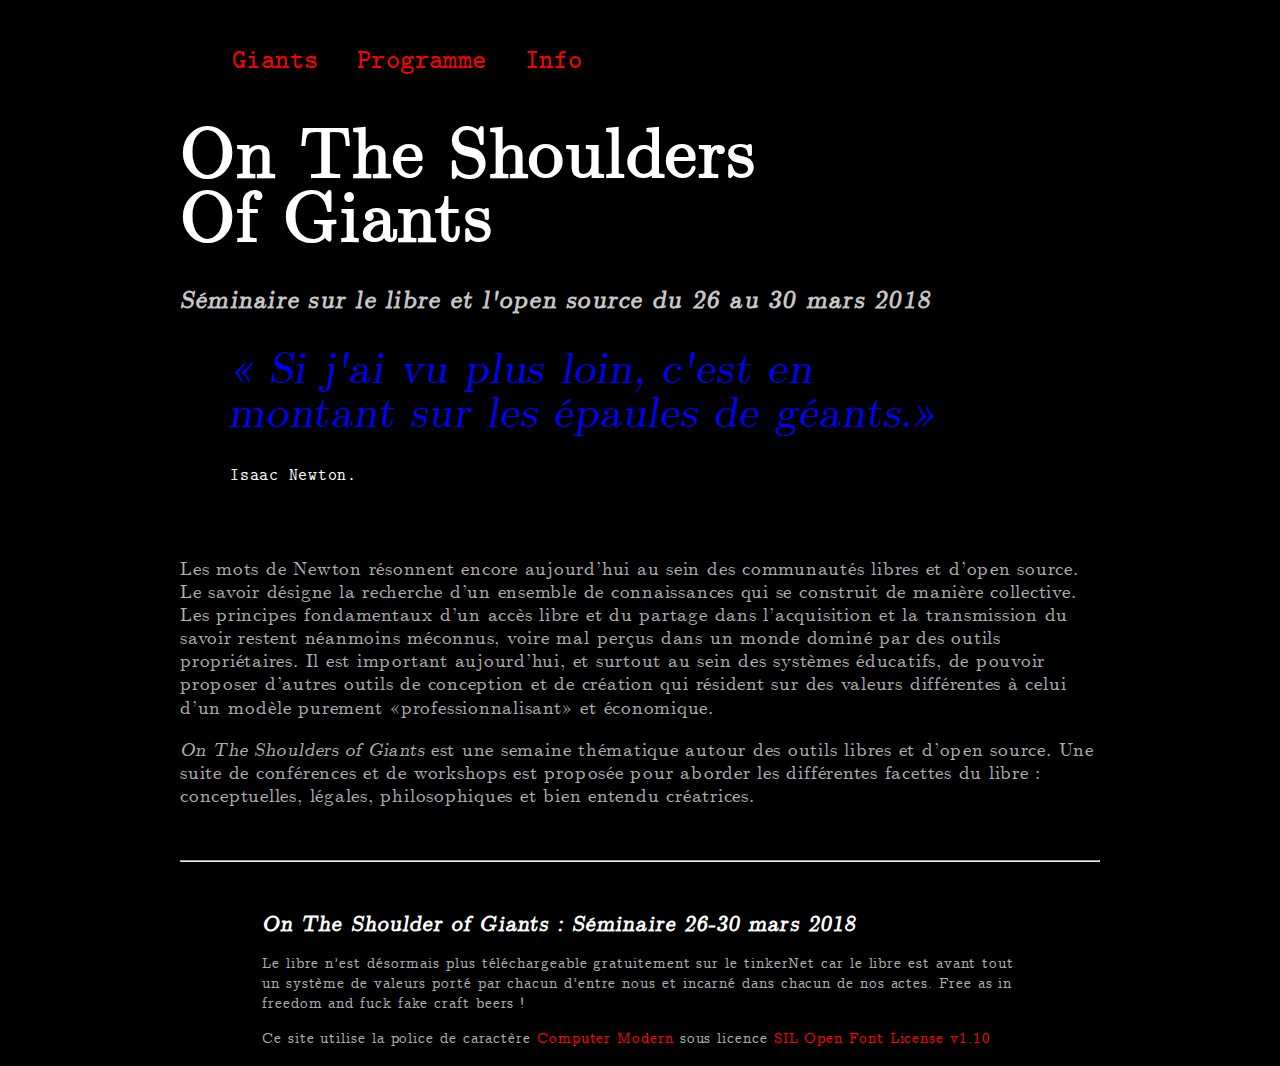
<file: website/Giants_00/index.html>
<!DOCTYPE html>
<html>

<head>
  <meta charset="utf-8">
  <title>Giants</title>
  <meta name="description" content="Séminaire à l'ésad d'Amiens sur le libre et l'open source. 2018">
  <meta name="keywords" content="Open Source, Libre, FLOSS, Amiens, art, design, code, typography, programming, graphic design, pedagogy, art school">
  <meta name="author" content="Mark Webster">

  <!-- CSS & FONTS
    –––––––––––––––––––––––––––––––––––––––––––––––––– -->
  <link rel="stylesheet" href="css/style.css">
  <link rel="stylesheet" href="css/fonts.css">

  <!-- External JS libs
    –––––––––––––––––––––––––––––––––––––––––––––––––– -->
  <script>
  </script>

  <!-- Mobile Specific Metas
    –––––––––––––––––––––––––––––––––––––––––––––––––– -->
  <meta name="viewport" content="width=device-width, initial-scale=1.0" />
</head>

<body>
  <!--<section class="bgimage"> -->

  <!-- Navigation
    –––––––––––––––––––––––––––––––––––––––––––––––––– -->

    <div class="main">
      <ul class="header-menu">
        <li><a href="index.html">Giants</a></li>
        <li><a href="pages/schedule.html">Programme</a></li>
        <li><a href="pages/info.html">Info</a></li>
      </ul>
    </div>

    <!-- Navigation ends here
       –––––––––––––––––––––––––––––––––––––––––––––––––– -->

    <section class="main">
      <h1 class="regular">On The Shoulders </br>Of Giants</h1>
      <h2 class="ital">Séminaire sur le libre et l'open source du 26 au 30 mars 2018</h2>
      <div class="citation">
        « Si j'ai vu plus loin, c'est en </br>
        montant sur les épaules de géants.»
      </div>
      <div class="legend">
        Isaac Newton.
      </div>
    </br>


    </section>
    <section class="main">

      <p>
        Les mots de Newton résonnent encore aujourd’hui au sein des communautés libres et d’open source. Le savoir désigne la recherche d’un ensemble de connaissances qui se construit de manière collective. Les principes fondamentaux d’un accès libre et du partage
        dans l’acquisition et la transmission du savoir restent néanmoins méconnus, voire mal perçus dans un monde dominé par des outils propriétaires. Il est important aujourd’hui, et surtout au sein des systèmes éducatifs, de pouvoir proposer d’autres
        outils de conception et de création qui résident sur des valeurs différentes à celui d’un modèle purement «professionnalisant» et économique.
      </p>
      <p>
        <i>On The Shoulders of Giants</i> est une semaine thématique autour des outils libres et d’open source. Une suite de conférences et de workshops est proposée pour aborder les différentes facettes du libre : conceptuelles, légales, philosophiques et bien entendu
        créatrices.
      </p>
    </section>
  </br>


    <!-- Footer
      –––––––––––––––––––––––––––––––––––––––––––––––––– -->
    <section class="main">
      <hr />
      <div class="footer">
        <h2>On The Shoulder of Giants : Séminaire 26-30 mars 2018</h2>
        <p>Le libre n’est désormais plus téléchargeable gratuitement sur le tinkerNet car le libre est avant tout un système de valeurs porté par chacun d’entre nous et incarné dans chacun de nos actes. Free as in freedom and fuck fake craft beers !</a>
        </p>
        <p>
          Ce site utilise la police de caractère <a href="https://fr.wikipedia.org/wiki/Computer_Modern" target="_blank">Computer Modern</a> sous licence <a href="https://www.fontsquirrel.com/fonts/computer-modern" target="_blank">SIL Open Font License v1.10
          </p>
        </div>
      </section>
    <!-- End Document
      –––––––––––––––––––––––––––––––––––––––––––––––––– -->
  </body>
</html>
</file>
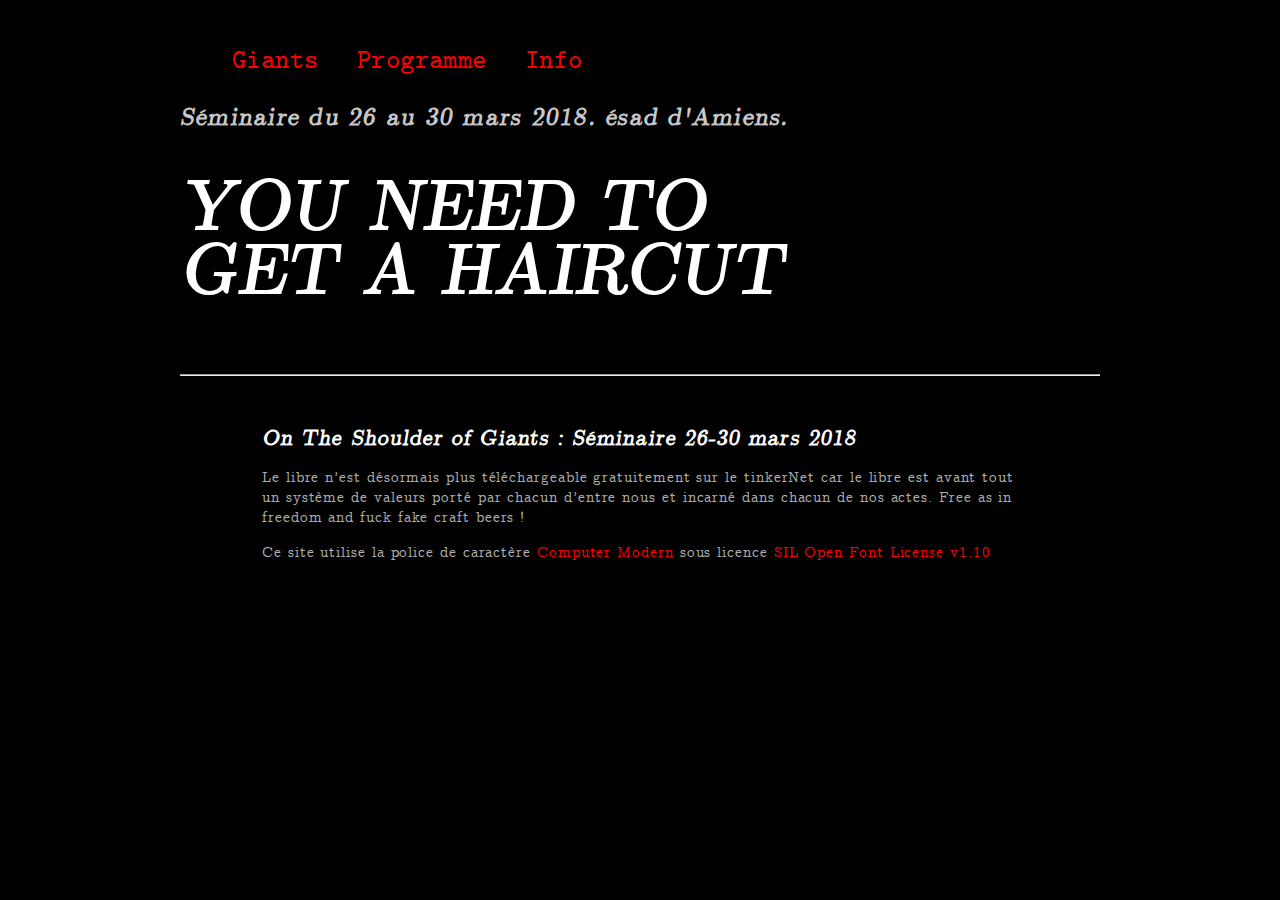
<file: website/Giants_00/pages/info.html>
<!DOCTYPE html>
<html>

<head>
  <meta charset="utf-8">
  <title>Giants</title>
  <!-- CSS & FONTS
    –––––––––––––––––––––––––––––––––––––––––––––––––– -->
    <link rel="stylesheet" href="../css/style.css">
    <link rel="stylesheet" href="../css/fonts.css">

    <!-- External JS libs
      –––––––––––––––––––––––––––––––––––––––––––––––––– -->
    <script src="../js/hide.js"> </script>

  <!-- Mobile Specific Metas
    –––––––––––––––––––––––––––––––––––––––––––––––––– -->
  <meta name="viewport" content="width=device-width, initial-scale=1.0" />
</head>

<body>
  <!--<section class="bgimage"> -->

  <!-- Navigation
    –––––––––––––––––––––––––––––––––––––––––––––––––– -->

    <div class="main">
      <ul class="header-menu">
        <li><a href="../index.html">Giants</a></li>
        <li><a href="schedule.html">Programme</a></li>
        <li><a href="info.html">Info</a></li>
      </ul>
    </div>

    <!-- Navigation ends here
       –––––––––––––––––––––––––––––––––––––––––––––––––– -->


    <section class="main">
      <h2 class="ital">Séminaire du 26 au 30 mars 2018. ésad d'Amiens.</h2>
      <p>
        <h1>YOU NEED TO </br>GET A HAIRCUT</h1>
      </p>
    </section>
  </br>


    <!-- Footer
      –––––––––––––––––––––––––––––––––––––––––––––––––– -->
    <section class="main">
      <hr />
      <div class="footer">
        <h2>On The Shoulder of Giants : Séminaire 26-30 mars 2018</h2>
        <p>Le libre n’est désormais plus téléchargeable gratuitement sur le tinkerNet car le libre est avant tout un système de valeurs porté par chacun d’entre nous et incarné dans chacun de nos actes. Free as in freedom and fuck fake craft beers !</a>
        </p>
        <p>
          Ce site utilise la police de caractère <a href="https://fr.wikipedia.org/wiki/Computer_Modern" target="_blank">Computer Modern</a> sous licence <a href="https://www.fontsquirrel.com/fonts/computer-modern" target="_blank">SIL Open Font License v1.10
          </p>
        </div>
      </section>
    <!-- End Document
      –––––––––––––––––––––––––––––––––––––––––––––––––– -->
  </body>
</html>
</file>
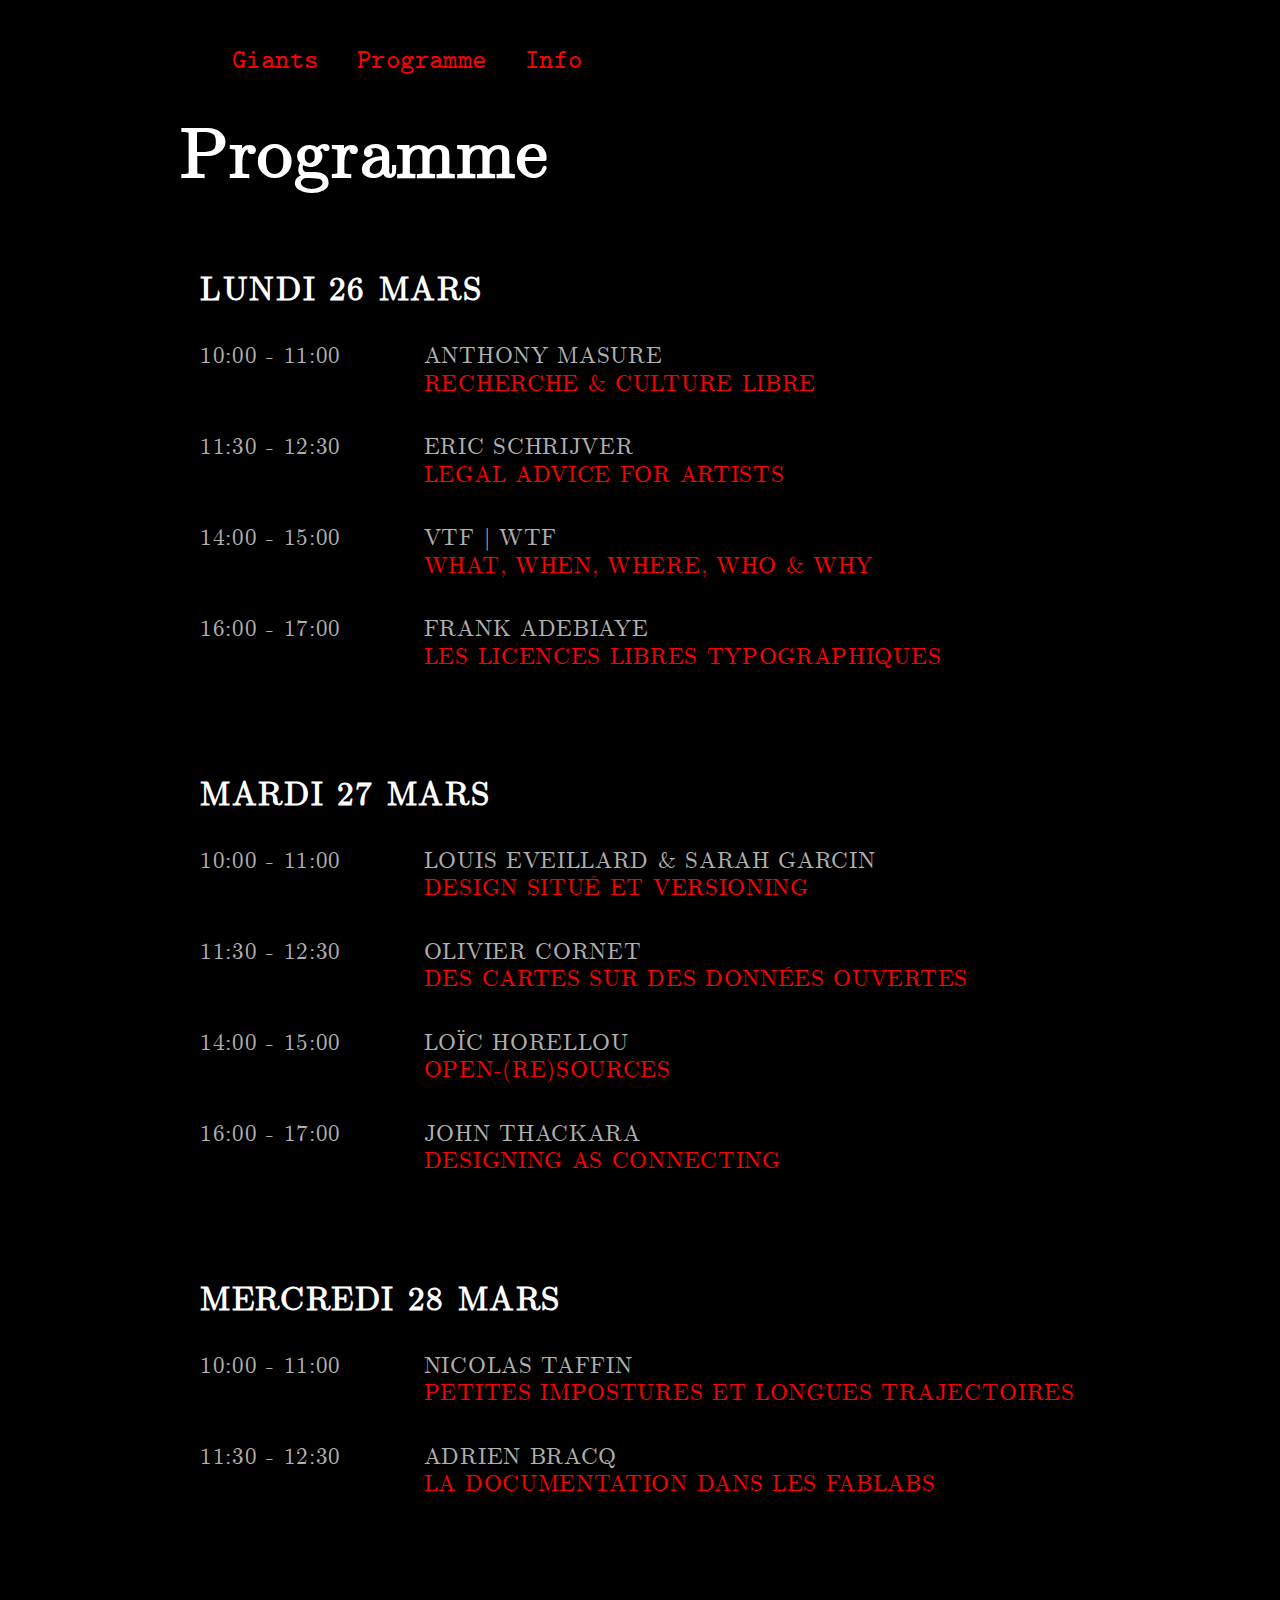
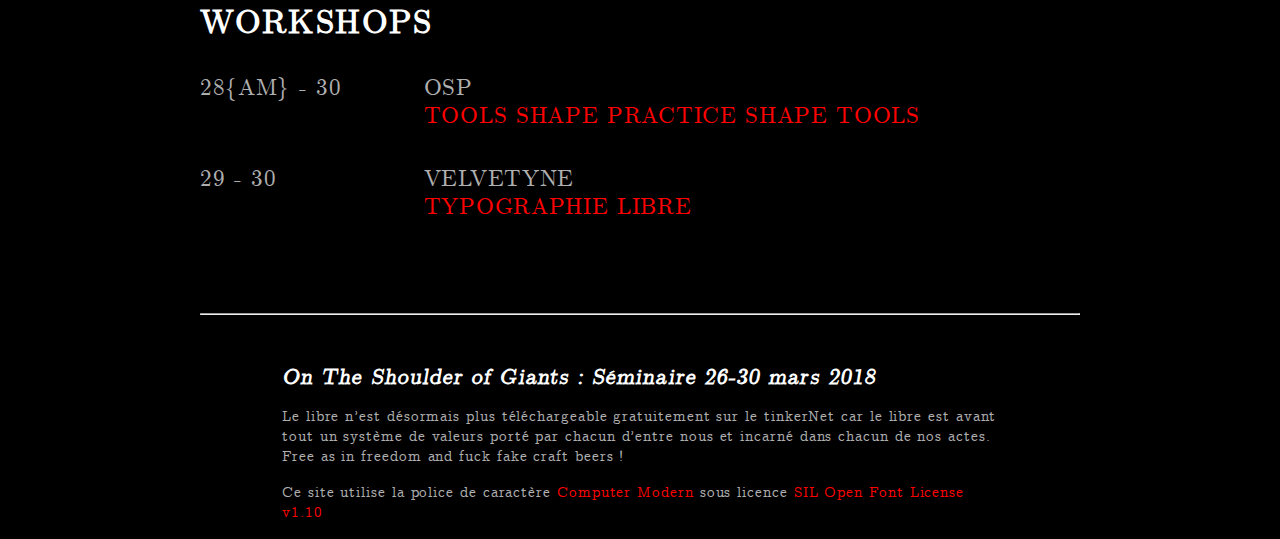
<file: website/Giants_00/pages/schedule.html>
<!DOCTYPE html>
<html>

<head>
  <meta charset="utf-8">
  <title>Giants</title>
  <meta name="description" content="Séminaire à l'ésad d'Amiens sur le libre et l'open source. 2018">
  <meta name="keywords" content="Open Source, Libre, FLOSS, Amiens, art, design, code, typography, programming, graphic design, pedagogy, art school">
  <meta name="author" content="Mark Webster">

  <!-- CSS & FONTS
    –––––––––––––––––––––––––––––––––––––––––––––––––– -->
  <link rel="stylesheet" href="../css/style.css">
  <link rel="stylesheet" href="../css/fonts.css">

  <!-- External JS libs
    –––––––––––––––––––––––––––––––––––––––––––––––––– -->
  <script src="../js/hide.js"> </script>

  <!-- Mobile Specific Metas
    –––––––––––––––––––––––––––––––––––––––––––––––––– -->
  <meta name="viewport" content="width=device-width, initial-scale=1.0" />
</head>

<body>
  <!-- Navigation
    –––––––––––––––––––––––––––––––––––––––––––––––––– -->

    <div class="main">
      <ul class="header-menu">
        <li><a href="../index.html">Giants</a></li>
        <li><a href="schedule.html">Programme</a></li>
        <li><a href="info.html">Info</a></li>
      </ul>
    </div>

  <!-- Navigation ends here
     –––––––––––––––––––––––––––––––––––––––––––––––––– -->

  <section class="main">
    <h1 class="regular">Programme</h1>
    </br>

<!-- Lundi 26 mars ------------------------------------------>
    <section class="main">
      <h2>LUNDI 26 MARS</h2>
      <div class="gridText2">

        <div class="titles">
          10:00 - 11:00
        </div>
        <div class="titles">
          ANTHONY MASURE </br>
          <a class="toggle" href="#example">RECHERCHE & CULTURE LIBRE</a>
        </div>
        </div>
        <div class="toggle-content" id="example">
          <p>
            Le monde de la recherche est protéiforme et peut renvoyer, suivant les acceptions, à des contextes variés. Dans le champ universitaire, la transmission des savoirs est encore trop souvent ralentie (voire empêchée) par des enjeux commerciaux et/ou par une méconnaissance des enjeux de la culture du libre.
          Des chercheurs peuvent ainsi se voir dépossédés de leurs productions à cause de contrats d’édition abusifs, ou même être condamnés à de lourdes peines pour avoir partagé des matériaux scientifiques
          sous copyrights. Mais, au-delà des problèmes légaux, que peuvent faire les chercheurs et designers pour favoriser la circulation des savoirs ? Quelles pratiques de publication, de contribution et de valorisation inventer pour répondre aux défis
          actuels ? Que peut-on mettre en œuvre, concrètement, dans les écoles d'art et de design ?
        </p>
        <p>
          <a class="weblink" href="http://www.anthonymasure.com" target="_blank">http://www.anthonymasure.com</a>
        </p>

        </div>
    </section>

    <section class="main">
      <div class="gridText2">

        <div class="titles">
          11:30 - 12:30
        </div>
        <div class="titles">
          ERIC SCHRIJVER </br>
          <a class="toggle" href="#example2">LEGAL ADVICE FOR ARTISTS</a>
        </div>
        </div>
        <div class="toggle-content" id="example2">
          <p>
            If you are an artist or a designer, the law holds a special place for you because you are considered an author. You get to keep control, more so than any other professional, over the fruit of your labour. However, this control is a double edged sword: while you can enjoy protection when exploiting your own works, your creative process can be hindered as the law restricts to what extent you can build upon the work of others.
          </p>
          <p>
            About time then to understand how copyright really works: Who gets it? For what work? How? And for how long? How does copyright translate from medium to medium and from adaptation to adaptation? What are are the underlying concepts — authorship, creative work, ideas, expressions — and to what extent is it possible to navigate their paradoxes?
          </p>
          <p>
            As art students, it makes sense to understand the legal frame around creativity, not just because it makes professional sense. It’s also because it allows you to get involved in the larger discussions around intellectual property. After all, law makers and the media industry invoke the figure of the artist to justify increased copyrights. Even cultural institutions can turn themselves against both artists and the public, by making false copyright claims on the works in their collections. Educating themselves, artists and designers can formulate their own responses to the urgent questions copyright poses today.
          </p>
          <p>
            <a class="weblink" href="http://ericschrijver.nl/" target="_blank">http://ericschrijver.nl</a>
          </p>
      </div>
    </section>

    <section class="main">
      <div class="gridText2">
        <div class="titles">
          14:00 - 15:00
        </div>
        <div class="titles">
          VTF | WTF </br>
          <a class="toggle" href="#example3">WHAT, WHEN, WHERE, WHO & WHY </a>
        </div>
      </div>
          <div class="toggle-content" id="example3">
          <p>
            À travers une histoire commentée des 7 premières années de vie de la fonderie Velvetyne, nous exposerons les motifs et les raisons des choix qui ont autorisé son existence et son développement jusqu’alors. Les questions de la gestion du collectif, de l’open source, du fonctionnement d’une fonderie typographique, et de la communication avec le publique, notamment via les réseaux sociaux, seront évoquées et rendues lisibles.
          </p>
          <p>
            <a class="weblink" href="http://velvetyne.fr" target="_blank">http://velvetyne.fr</a>
          </p>
        </div>
    </section>

    <section class="main">
      <div class="gridText2">
        <div class="titles">
          16:00 - 17:00
        </div>
        <div class="titles">
          FRANK ADEBIAYE </br>
          <a class="toggle" href="#example4">LES LICENCES LIBRES TYPOGRAPHIQUES</a>
        </div>
      </div>
        <div class="toggle-content" id="example4">
          <p>
            À l’appui de cas d’espèces, nous passerons en revue les principales licences libres et mesurerons en quoi, utilisées à bon escient, elles peuvent servir les desseins des fonderies et des créateurs & créatrices de caractères.
          </p>
          <a class="weblink" href="http://www.fadebiaye.com/" target="_blank">http://www.fadebiaye.com</a>
        </div>

    </section>
    </br></br>

    <!-- Mardi 27 mars ------------------------------------------>
    <section class="main">
      <h2>MARDI 27 MARS</h2>
      <div class="gridText2">

        <div class="titles">
          10:00 - 11:00
        </div>
        <div class="titles">
          LOUIS EVEILLARD & SARAH GARCIN </br>
          <a class="toggle" href="#louis">DESIGN SITUÉ ET VERSIONING</a>
      </div>
    </div>
      <div class="toggle-content" id="louis">
        <p>
        L’Atelier des Chercheurs est un collectif de designers engagés dans la création et le développement d’outils libres pour accompagner les situations d’apprentissage. Ces outils sont essentiellement fabriqués en collaboration avec les acteurs de terrains aussi variés que des écoles, des fablabs, des tiers lieux ou des théâtres.
        </p>
        <p>
        Notre approche, que nous appelons située, nécessite des temps d’observation, de nombreux échanges, des discussions et l’expérimentation de prototypes fonctionnels. Nos outils sont co-construits avec des partenaires et viendront habiter les lieux pour lesquels ils ont été créés. Cette démarche ouvre ainsi le processus de création et permet d’accompagner les pratiques sans préjuger des besoins ni des solutions.
        </p>
        <p>
        L’ensemble de nos productions sont créés de manière itérative, sous forme de versions successives qui se précisent au fur et à mesure des temps d’observation, des tests et des retours obtenus. À force d’itérations, nos prototypes s’affinent et deviennent de véritables outils — logiciel, installation, objet à manipuler, etc. Diffusés sous license libre en ligne et documentés, ils sont ensuite réutilisés et détournés par d’autres personnes, pour d’autres usages et sur d’autres terrains.
        </p>
        <p>
          <a class="weblink" href="https://latelier-des-chercheurs.fr/" target="_blank">https://latelier-des-chercheurs.fr</a>
        </p>
      </div>
    </section>

    <section class="main">
      <div class="gridText2">

        <div class="titles">
          11:30 - 12:30
        </div>
        <div class="titles">
          OLIVIER CORNET </br>
          <a class="toggle" href="#figs">DES CARTES SUR DES DONNÉES OUVERTES</a>
      </div>
    </div>
      <div class="toggle-content" id="figs">
        <p>
        Les smartphones sont aujourd’hui de plus en plus présents dans notre quotidien (73% des français en étaient équipés en 2017) et leurs puces GPS embarquées permettent à leurs utilisateurs de bénéficier d’une vaste offre d’applications permettant de géolocaliser leurs contenus mais également de contribuer à la création de données géo-référencées.
        </p>
        <p>
          Si bien qu’aujourd’hui nous nous habituons à ce que les cartographies fassent plus que représenter le territoire : nous leur demandons également d’être des portes ouvertes vers de nouveaux services. Ces attentes impliquent une mutation progressive des métiers de la cartographie : on passe du ‘dessinateur’ cartographe qui manipule des outils graphiques, à l’ingénieur cartographe qui écrit des lignes de codes.
        </p>
        <p>
          On peut alors se poser la question de ce qui se perd dans cette transition, mais également de ce que l’on y gagne... Car à bien y regarder, nos nouveaux plans numériques ne sont pas très différentes des cartes routières imprimées. À quoi ressemblent les cartes de demain ? Comment le numérique peut-il permettre de mieux comprendre le territoire ? Quels services peut-on construire sur les cartographies ?
        </p>
        <p>
        En explorant ces questions, nous observerons la valeur ajoutée de l’intervention du graphiste, et nous verrons de quelle façon les données ouvertes et le crowdsourcing peuvent aider à industrialiser des cartes pensées par et pour les humains.
        </p>
        <p>
          <a class="weblink" href="http://figs-lab.com/" target="_blank">http://figs-lab.com</a>
        </p>
      </div>
    </section>

    <section class="main">
      <div class="gridText2">
        <div class="titles">
          14:00 - 15:00
        </div>
        <div class="titles">
          LOÏC HORELLOU </br>
          <a class="toggle" href="#openre">OPEN-(RE)SOURCES</a>
      </div>
    </div>
      <div class="toggle-content" id="openre">
        Présentation du projet inter-écoles, open-(re)sources. Une platforme de partage de savoir-faire autour des outils et des approches libres dans la création. Cette platforme de resources sera distinée aux élèves en école d'art et de design en France.
      </div>
    </section>

    <section class="main">
      <div class="gridText2">
        <div class="titles">
          16:00 - 17:00
        </div>
        <div class="titles">
          JOHN THACKARA </br>
          <a class="toggle" href="#thack">DESIGNING AS CONNECTING</a>
        </div>
      </div>
        <div class="toggle-content" id="thack">
          <p>
          Utopias are over. A new world already exists among the multitude of small-scale experiments that are now emerging in diverse contexts.There’s a huge opportunity for designers to connect the ‘what is?’, with the ‘what if?’ in these real-world projects. Drawing on a lifetime of travel in search of real-world projects that work, John will give examples of designers working with surprising collaborators in food hubs,  fibersheds, biorefining, civic ecology, and cargo bikes.
          </p>
          <p>
            <a class="weblink" href="http://thackara.com/" target="_blank">http://thackara.com</a>
          </p>
      </div>
    </section>
  </br></br>

  <!-- Mercredi 28 mars ------------------------------------------>
  <section class="main">
    <h2>MERCREDI 28 MARS</h2>
    <div class="gridText2">

      <div class="titles">
        10:00 - 11:00
      </div>
      <div class="titles">
        NICOLAS TAFFIN </br>
        <a class="toggle" href="#taffin">PETITES IMPOSTURES ET LONGUES TRAJECTOIRES</a>
      </div>
    </div>
      <div class="toggle-content" id="taffin">
        <p>
        Les arts et des sciences ne suivent pas le cheminement linéaire et tranquille d'accumulation de connaissances et de découvertes que l'on pourrait imaginer. Leur histoire est faite de doutes, de ruptures et de violences. Dans l'extrême abondance d'information,
        de flux financiers, d'images et de signes numérisés, comment constituer nos cheminements de créateurs encore authentiquement humains ?
      </p>
      <p>
        <a class="weblink" href="http://polylogue.com/" target="_blank">http://polylogue.com</a>
      </p>
    </div>
  </section>

  <section class="main">
    <div class="gridText2">
      <div class="titles">
        11:30 - 12:30
      </div>
      <div class="titles">
        ADRIEN BRACQ </br>
        <a class="toggle" href="#fablab">LA DOCUMENTATION DANS LES FABLABS</a>
      </div>
    </div>
      <div class="toggle-content" id="fablab">
        <p>
        La documentation dans les FabLab : Théorie, pratique et réalités. Un FabLab, c'est un lieu ou l'on partage les machines, ses connaissances et ses compétences. Et qui dit partage dit forcement documentation. Derrière  cette idée et ces notions simples
        ce cache une réalité pas toujours évidente pour ces nouveaux lieux de partage.
        </p>
        <p>
          <a class="weblink" href="http://lamachinerie.org/" target="_blank">http://lamachinerie.org</a>
        </p>
    </div>
  </section>
</br></br>


<!-- Workshops 28 mars - 30 mars ------------------------------------------>

<section class="main">
  <h2>WORKSHOPS</h2>
  <div class="gridText2">

    <div class="titles">
      28{AM} - 30
    </div>

    <div class="titles">
      OSP </br>
      <a class="toggle" href="#osp">TOOLS SHAPE PRACTICE SHAPE TOOLS</a>
    </div>
  </div>
    <div class="toggle-content" id="osp">
      <p>
        Open Source Publishing (OSP) is a collective of designers. We reflect on the practice of graphic design by considering its tools. We began by trying alternative tools, we now tend to develop are own tools for our own specific needs and interests.
      </p>
      <p>
      Through the freedoms and obligations ensured by F/LOSS licenses, a diverse landscape of tools has developed. Software big and small, famous and obscure, close and foreign fuel moderngraphic design. We'll start the workshop by introducing some of the software recipies we've made in recent years and the tools we used. We invite you to explore these —and others, not necessarily digital— by using them, to understand what they do, by profiling them to understand why they were made and what they are made of.
      </p>
      <p>
      Together we'll develop a method to record our findings and to produce an output. Using the unix paradigm of piping, where small specialised utilities are chained, we can imagine designing inputs and outputs in pipelines with which we could write a biography or map out the contemporary practice of graphic design.
      </p>
        <p>
      NOTE : Le workshop organisé avec Open Source Publishing commence le mercredi après-midi et finira le vendredi après-midi. Il sera en anglais. ;–-]
        </p>
    </p>
      <a class="weblink" href="http://osp.kitchen" target="_blank">http://osp.kitchen</a>
    <p>
  </div>
</section>

<section class="main">
  <div class="gridText2">

    <div class="titles">
    29 - 30
    </div>
      <div class="titles">VELVETYNE</br>
        <a class="toggle" href="#vel"> TYPOGRAPHIE LIBRE </a>
      </div>
    </div>
      <div class="toggle-content" id="vel">
        <p>
        Ce workshop s'intéressera à la création de typographie libre. Les participants seront amenés à commencer un projet typographique par sa documentation, en mettant en place une recette permettant à quiconque de reprendre le travail après eux. Ce workshop, dans son fonctionnement même, interrogera le travail collaboratif et le collectif. 
        </p>
      </p>
        <a class="weblink" href="http://velvetyne.fr/" target="_blank">http://velvetyne.fr</a>
      <p>
    </div>
</section>

</br></br>

    <!-- Footer
    –––––––––––––––––––––––––––––––––––––––––––––––––– -->
    <section class="main">
      <hr />
      <div class="footer">
        <h2>On The Shoulder of Giants : Séminaire 26-30 mars 2018</h2>
        <p>Le libre n’est désormais plus téléchargeable gratuitement sur le tinkerNet car le libre est avant tout un système de valeurs porté par chacun d’entre nous et incarné dans chacun de nos actes. Free as in freedom and fuck fake craft beers !</a>
        </p>
        <p>
          Ce site utilise la police de caractère <a href="https://fr.wikipedia.org/wiki/Computer_Modern" target="_blank">Computer Modern</a> sous licence <a href="https://www.fontsquirrel.com/fonts/computer-modern" target="_blank">SIL Open Font License v1.10
          </p>
      </div>
    </section>
  <!-- End Document
    –––––––––––––––––––––––––––––––––––––––––––––––––– -->
  </body>
</html>
</file>
<file: website/Giants_00/css/style.css>
/**
 * CSS :
 *   selectorlist {
 *   property: value;
 *   [more property:value; pairs]
 *   }
 *
 *   REF : https://developer.mozilla.org/en-US/docs/Web/CSS/Reference
 *
 */

 /**
  * The General
  */

 .main {
   position: relative;
   width: 100%;
   max-width: 960px;
   margin: 5px auto 6px auto;
   padding: 0 20px;
   /*padding-bottom: 20px;*/
   box-sizing: border-box;
 }

 .main_wide {
   position: relative;
   width: 100%;
   max-width: 1080px;
   margin: 5px auto 6px auto;
   padding: 0 20px;
   padding-bottom: 20px;
   box-sizing: border-box;
 }

 body{
   font-family: cmodern2;
   font-size: 1.2em;
   font-kerning: auto;
   letter-spacing: 0.04em;
   line-height: 1.2em;
   color: rgba(255, 255, 255, 0.7);
   background-color:#000000;
 }

 i{
     font-family: cmodernItal;
     font-size: 1em;
     font-kerning: auto;
     letter-spacing: 0.02em;
     /*line-height: 1.7em;*/
 }

 hr{
   display: block;
   box-sizing: border-box;
   border-width: 0.5px;
   margin-bottom: 50px;
 }


h1 {
  font-family: cmodernItal;
  font-size: 3.7em;
  font-kerning: auto;
  letter-spacing: 0.01em;
  line-height: 0.9em;
  color: white;
  margin-bottom: 35px;
}

h1.regular{
  font-family: cmodern2;
}

h2.ital{
  font-family: cmodernItal;
  font-size: 1.3em;
  color: rgba(255, 255, 255, 0.8);
}

h2 {
  font-family: cmodern2;
  font-size: 1.7em;
  font-kerning: auto;
  letter-spacing: 0.05em;
  line-height: 1.0em;
  color: white;
  margin-bottom: 35px;
}

h3 {
  font-family: cmodern2;
  font-size: 1.0em;
  color: white;
  /*margin-bottom: 35px;*/
}

.titles{
  font-size: 1.2em;
  line-height: 1.2em;
  letter-spacing: 0.03em;
}

a {
    text-decoration: none;
    color: red;
}
a:hover {
    text-decoration: underline;
    text-underline-position: under;
}

a:visited {
    color: #c0c;
}

.weblink {
  font-family: cmodern2;
  font-size: 1.0em;
  font-kerning: auto;
  line-height: 1.3em;
  letter-spacing: 0.06em;
  text-decoration: underline;
  text-underline-position: under;
  color: gold;

}

div{
 margin: 0;
 padding: 0;
}


/**
 * CSS Grid Layouts :
 *
 */

.gridText1{
  display: grid;
  grid-template-columns: 10fr 2fr;
  grid-template-rows: auto;
  grid-gap: 2%;
}

.gridText1 > p{
  background: #eee;
  padding: 1em;
}

.gridText2{
  display: grid;
  grid-template-columns: 3fr 9fr;
  grid-template-rows: 65px auto;
  grid-gap: 20px 5px;
}

.gridText2 > p{
  /*background: #eee;*/
}


/**
 * Image
 */

img {
  max-width: 100%;
  height: auto;
}

.image--full{
  max-width: 100%;
}



/**
 * Specifics
 */

.citation {
  font-family: cmodernItal;
  font-size: 2.3em;
  line-height: 1.0em;
  color: blue;
  margin: 15px 48px;

}

.legend {
  font-family: cmodernTitle;
  font-size: 0.9em;
  line-height: 0.5em;
  color: white;
  margin: 35px 50px;

}

.header-menu {
    font-family: cmodernTitle;
    font-size: 1.7rem;
    line-height: 1.2;
    letter-spacing: .015em;
    color: #f00;
    margin-top: 5%;
}

.header-menu li {
    display: inline-block;
    margin: 0 12px;
}

.footer{
  font-family: cmodern1;
  font-size: 0.8em;
  line-height: 1.3em;
  letter-spacing: 0.06em;
  margin: 0 82px;
}

.footer h2{
  font-family: cmodernItal;
  font-size: 1.4em;
  line-height: 1.3em;
  margin: 0;
}


/**
 * Media Specific
 */


@media (max-width: 840px) {
  h1{
    font-size: 2.3em;
    line-height: 0.9em;
  }
}

@media (max-width: 640px) {
  h1{
    font-size: 2.2em;
  }
  body{
    font-size: 0.9em;
  }
  .citation{
    font-size: 1.5em;
  }
  .header-menu {
    font-size: 1.4em;
  }
}

@media (max-width: 440px) {
  h1{
    font-size: 2.2em;
  }
  body{
    font-size: 0.9em;
  }
  .citation{
    font-size: 1.5em;
  }
  .titles{
    font-size: 1.3em;
  }
  .header-menu {
    font-size: 1.3em;
  }
}


/**
 * Additional small shit
 */

 .toggle-content {
   font-family: cmodernItal;
   font-kerning: auto;
   line-height: 1.2em;
   letter-spacing: 0.05em;
 	 display: none;
 	 height: 0;
 	 overflow: hidden;
 	 transition: height 550ms ease-in-out;

 }

 .toggle-content.is-visible {
 	display: block;
 	height: auto;
 }
</file>
<file: website/Giants_00/css/fonts.css>
/**
 * Fonts
 * @-rules are used in CSS to convey metadata, conditional
 * information or other descriptive information
 */


@font-face {
 font-family: "cmodern1";
   src:url("../font/cm/cmunorm.ttf") format('truetype');
}

@font-face {
 font-family: "cmodern2";
   src:url("../font/cm/cmunrm.ttf") format('truetype');
}

@font-face {
 font-family: "cmodernItal";
   src:url("../font/cm/cmunsl.ttf") format('truetype');
}

@font-face {
 font-family: "cmodern3";
   src:url("../font/cm/cmunss.ttf") format('truetype');
}

@font-face {
 font-family: "cmodernTitle";
   src:url("../font/cm/cmuntt.ttf") format('truetype');
}
</file>
